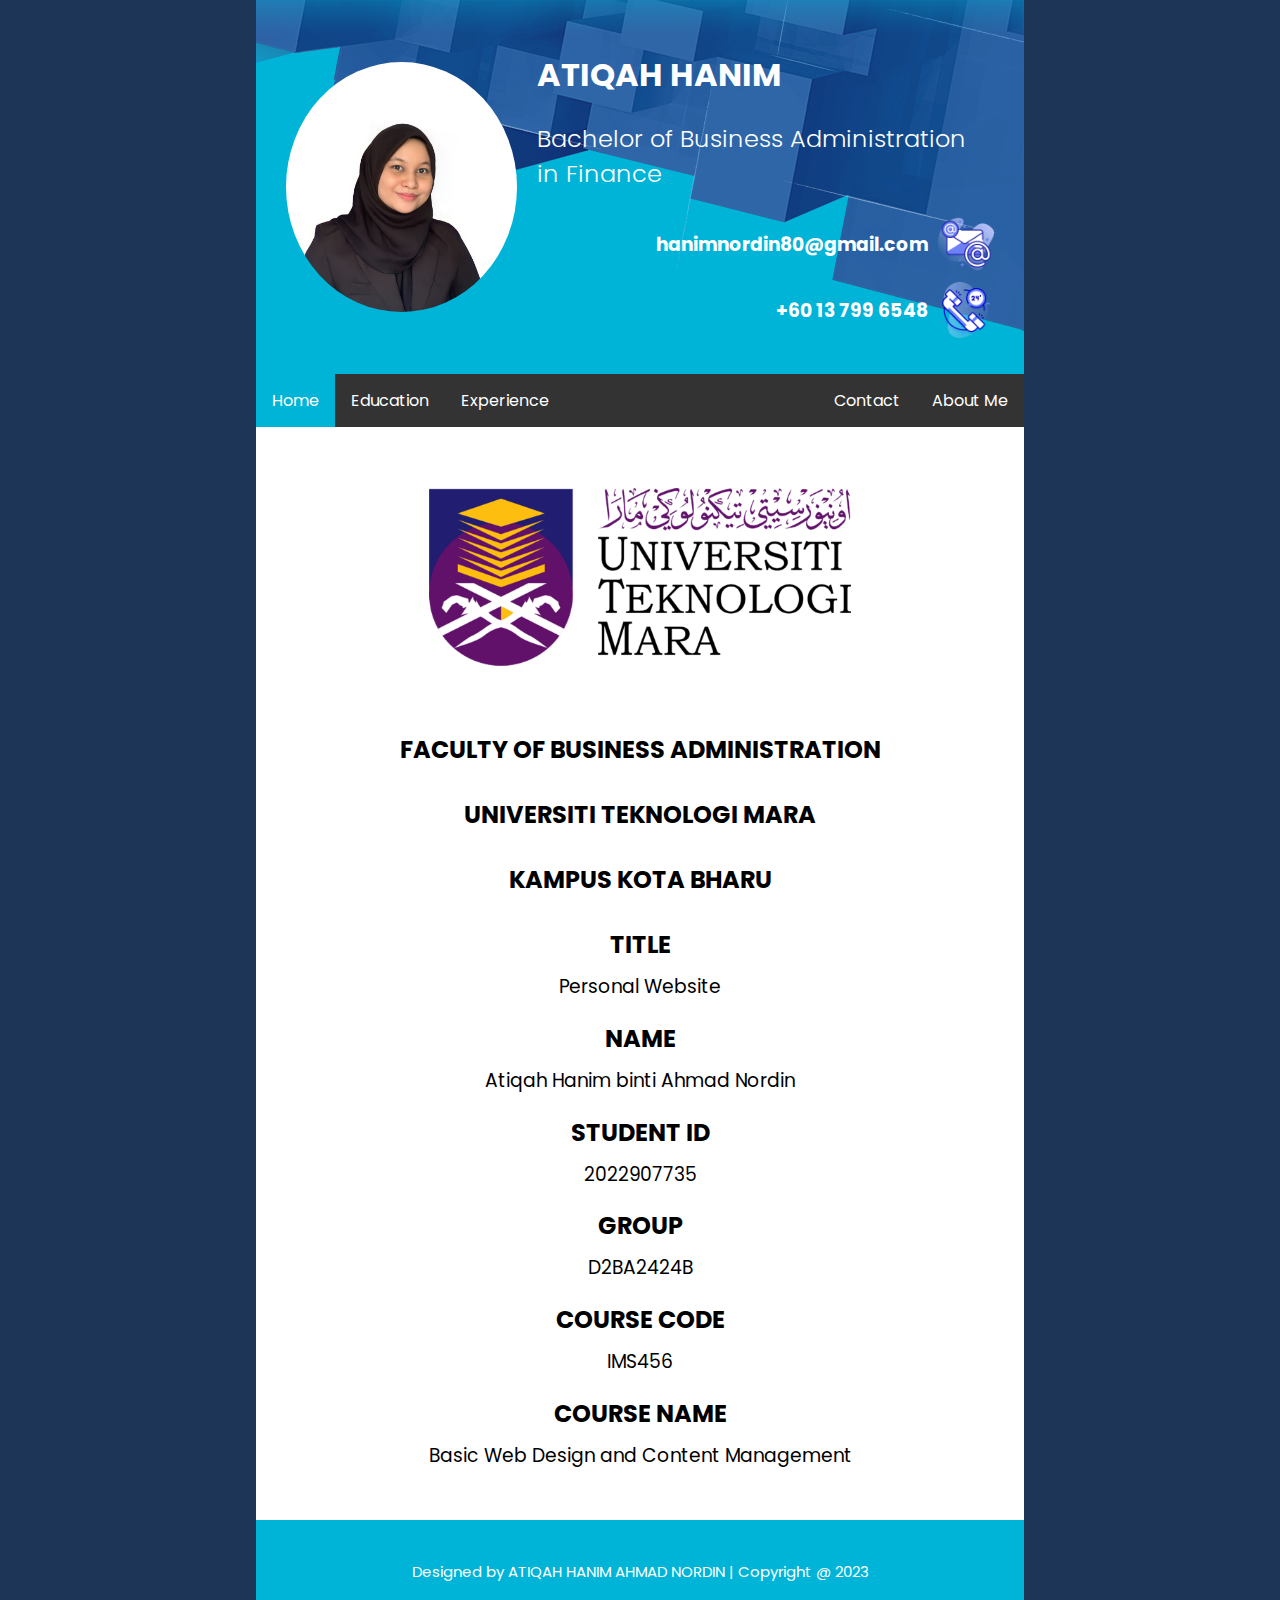
<file: index.html>
<!DOCTYPE html>
<html lang="en">

<head>
    <meta charset="UTF-8">
    <meta name="viewport" content="width=device-width, initial-scale=1.0">
    <title>Personal Website</title>

    <link rel="stylesheet" href="css/global.css">
    <link rel="stylesheet" href="css/home.css">
</head>

<body>
    <header>
        <div class="banner">
            <div class="header-avatar">
                <img src="assets/images/self-pic.JPG" alt="self">
            </div>
            <div class="header-text">
                <h1>Atiqah Hanim</h1>
                <h2>Bachelor of Business Administration in Finance</h2>
                <div class="header-info">
                    <div>
                        <h3>hanimnordin80@gmail.com</h3> <img class="icon" src="assets/icons/email.png" alt="email">
                    </div>
                    <div>
                        <h3>+60 13 799 6548</h3> <img class="icon" src="assets/icons/phone.png" alt="email">
                    </div>
                </div>
            </div>

        </div>
        <nav>
            <ul class="topnav">
                <li><a class="active" href="https://hanimnordin.github.io/23_IMS456_IA_BA2424B/index.html">Home</a></li>
                <li><a href="https://hanimnordin.github.io/23_IMS456_IA_BA2424B/education.html">Education</a></li>
                <li><a href="https://hanimnordin.github.io/23_IMS456_IA_BA2424B/experience.html">Experience</a></li>
                <li class="right"><a href="https://hanimnordin.github.io/23_IMS456_IA_BA2424B/about-me.html">About Me</a></li>
                <li class="right"><a href="https://hanimnordin.github.io/23_IMS456_IA_BA2424B/contact.html">Contact</a></li>
            </ul>
        </nav>
    </header>

    <section class="content">
        <div class="content-home">
            <img class="logo-home" src="assets/images/uitm-logo.png" alt="uitm">
            <h2 class="label">Faculty of Business Administration</h2>
            <h2 class="label">Universiti Teknologi MARA</h2>
            <h2 class="label">Kampus Kota Bharu</h2>
            <h2 class="label">Title</h2>
            <h3>Personal Website</h3>
            <h2 class="label">Name</h2>
            <h3>Atiqah Hanim binti Ahmad Nordin</h3>
            <h2 class="label">Student ID</h2>
            <h3>2022907735</h3>
            <h2 class="label">Group</h2>
            <h3>D2BA2424B</h3>
            <h2 class="label">Course Code</h2>
            <h3>IMS456</h3>
            <h2 class="label">Course Name</h2>
            <h3>Basic Web Design and Content Management</h3>
        </div>
    </section>

    <footer class="footer">
        <p>Designed by ATIQAH HANIM AHMAD NORDIN | Copyright @ 2023</p>
    </footer>
</body>

</html>
</file>
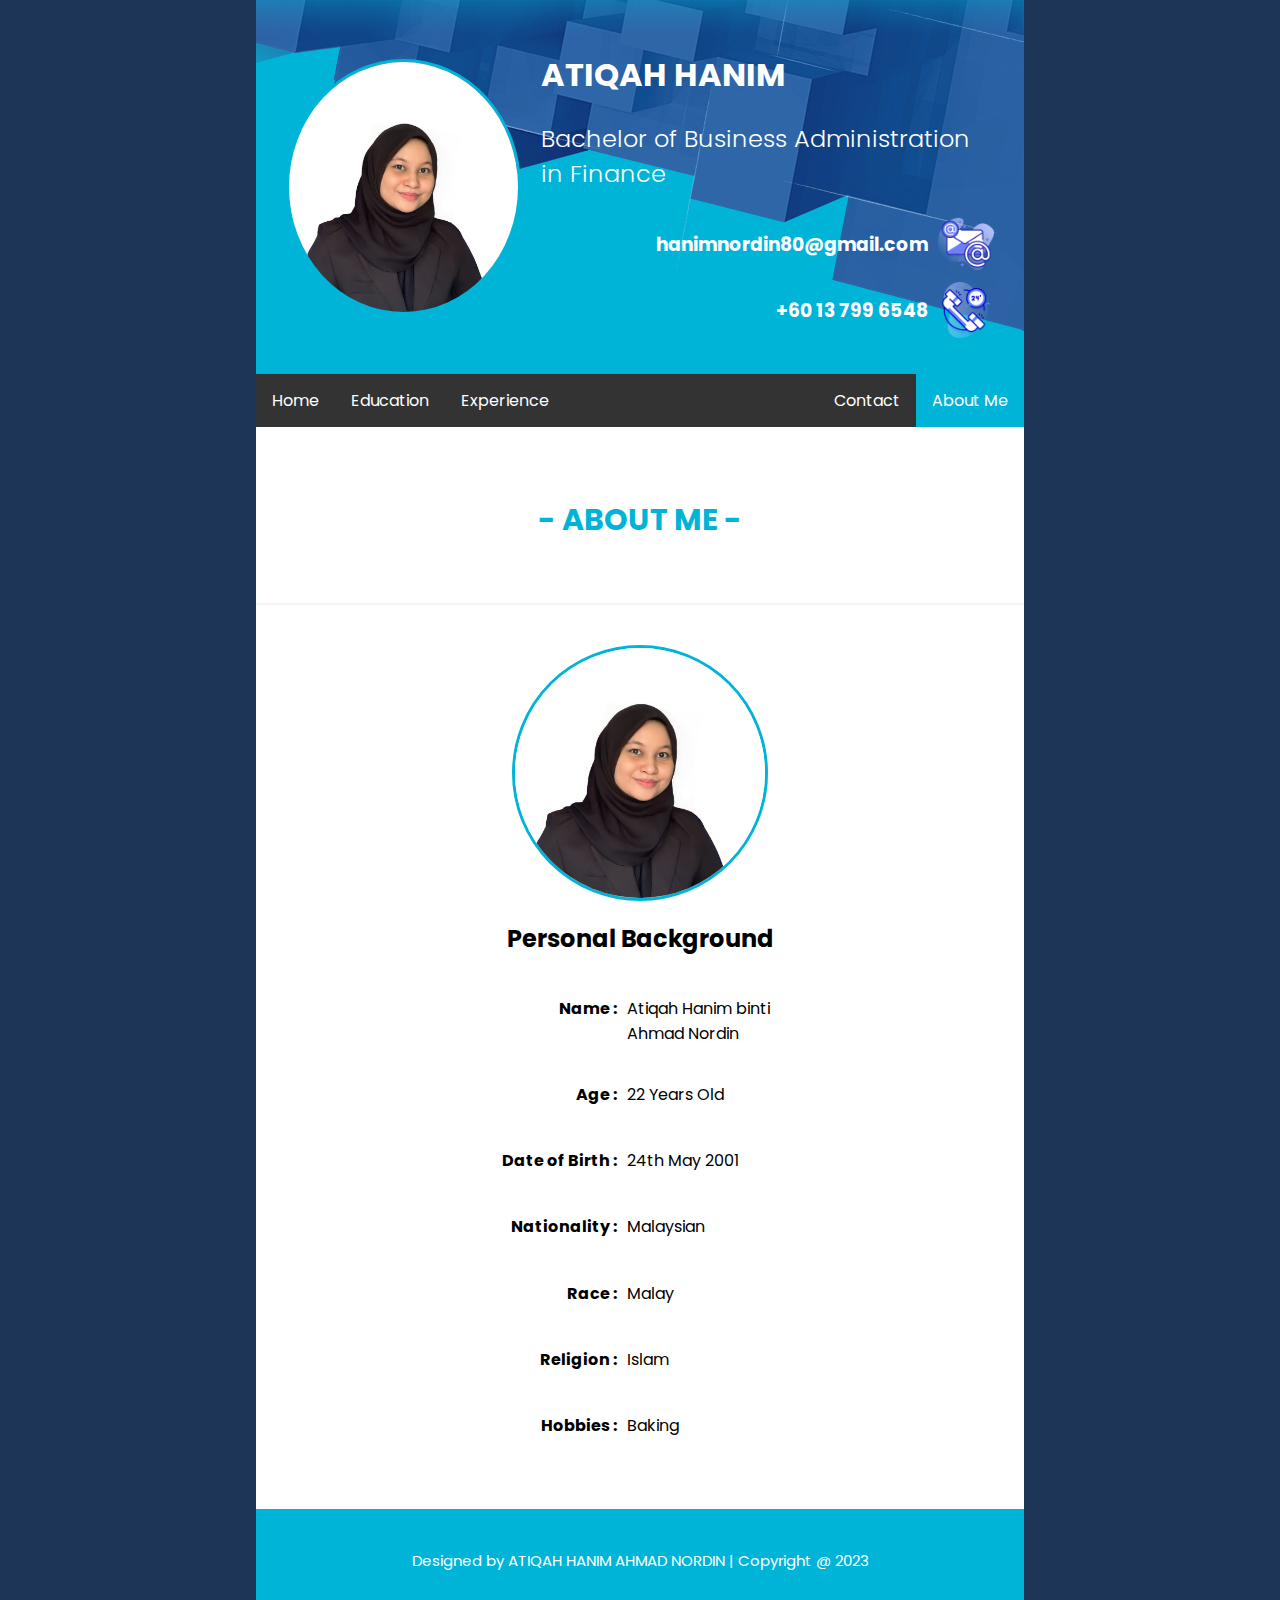
<file: about-me.html>
<!DOCTYPE html>
<html lang="en">

<head>
    <meta charset="UTF-8">
    <meta name="viewport" content="width=device-width, initial-scale=1.0">
    <title>Personal Website</title>

    <link rel="stylesheet" href="css/global.css">
    <link rel="stylesheet" href="css/about-me.css">
</head>

<body>
    <header>
        <div class="banner">
            <div class="header-avatar">
                <img src="assets/images/self-pic.JPG" alt="self">
            </div>
            <div class="header-text">
                <h1>Atiqah Hanim</h1>
                <h2>Bachelor of Business Administration in Finance</h2>
                <div class="header-info">
                    <div>
                        <h3>hanimnordin80@gmail.com</h3> <img class="icon" src="assets/icons/email.png" alt="email">
                    </div>
                    <div>
                        <h3>+60 13 799 6548</h3> <img class="icon" src="assets/icons/phone.png" alt="email">
                    </div>
                </div>
            </div>
        </div>
        <nav>
            <ul class="topnav">
                <li><a  href="https://hanimnordin.github.io/23_IMS456_IA_BA2424B/index.html">Home</a></li>
                <li><a  href="https://hanimnordin.github.io/23_IMS456_IA_BA2424B/education.html">Education</a></li>
                <li><a  href="https://hanimnordin.github.io/23_IMS456_IA_BA2424B/experience.html">Experience</a></li>
                <li class="right"><a class="active" href="https://hanimnordin.github.io/23_IMS456_IA_BA2424B/about-me.html">About Me</a></li>
                <li class="right"><a  href="https://hanimnordin.github.io/23_IMS456_IA_BA2424B/contact.html">Contact</a></li>
            </ul>
        </nav>
    </header>

    <section class="content">
        <div class="content-about">
            <h1 class="title">- About Me -</h1>
            <div class="divider"></div>
            
            <div class="header-avatar">
                <img src="assets/images/self-pic.JPG" alt="self">
            </div>
            
            <h2>Personal Background</h2>

            <div class="wrapper-info">
                <div class="info">
                    <h4>Name : </h4>
                    <p> Atiqah Hanim binti Ahmad Nordin</p>
                </div>
                <div class="info">
                    <h4>Age : </h4>
                    <p> 22 Years Old</p>
                </div>
                <div class="info">
                    <h4>Date of Birth : </h4>
                    <p> 24th May 2001</p>
                </div>
                <div class="info">
                    <h4>Nationality : </h4>
                    <p> Malaysian</p>
                </div>
                <div class="info">
                    <h4>Race : </h4>
                    <p> Malay</p>
                </div>
                <div class="info">
                    <h4>Religion : </h4>
                    <p> Islam</p>
                </div>
                <div class="info">
                    <h4>Hobbies : </h4>
                    <p> Baking</p>
            </div>
            </div>
          
        </div>
    </section>

    <footer class="footer">
        <p>Designed by ATIQAH HANIM AHMAD NORDIN | Copyright @ 2023</p>
    </footer>
</body>

</html>
</file>
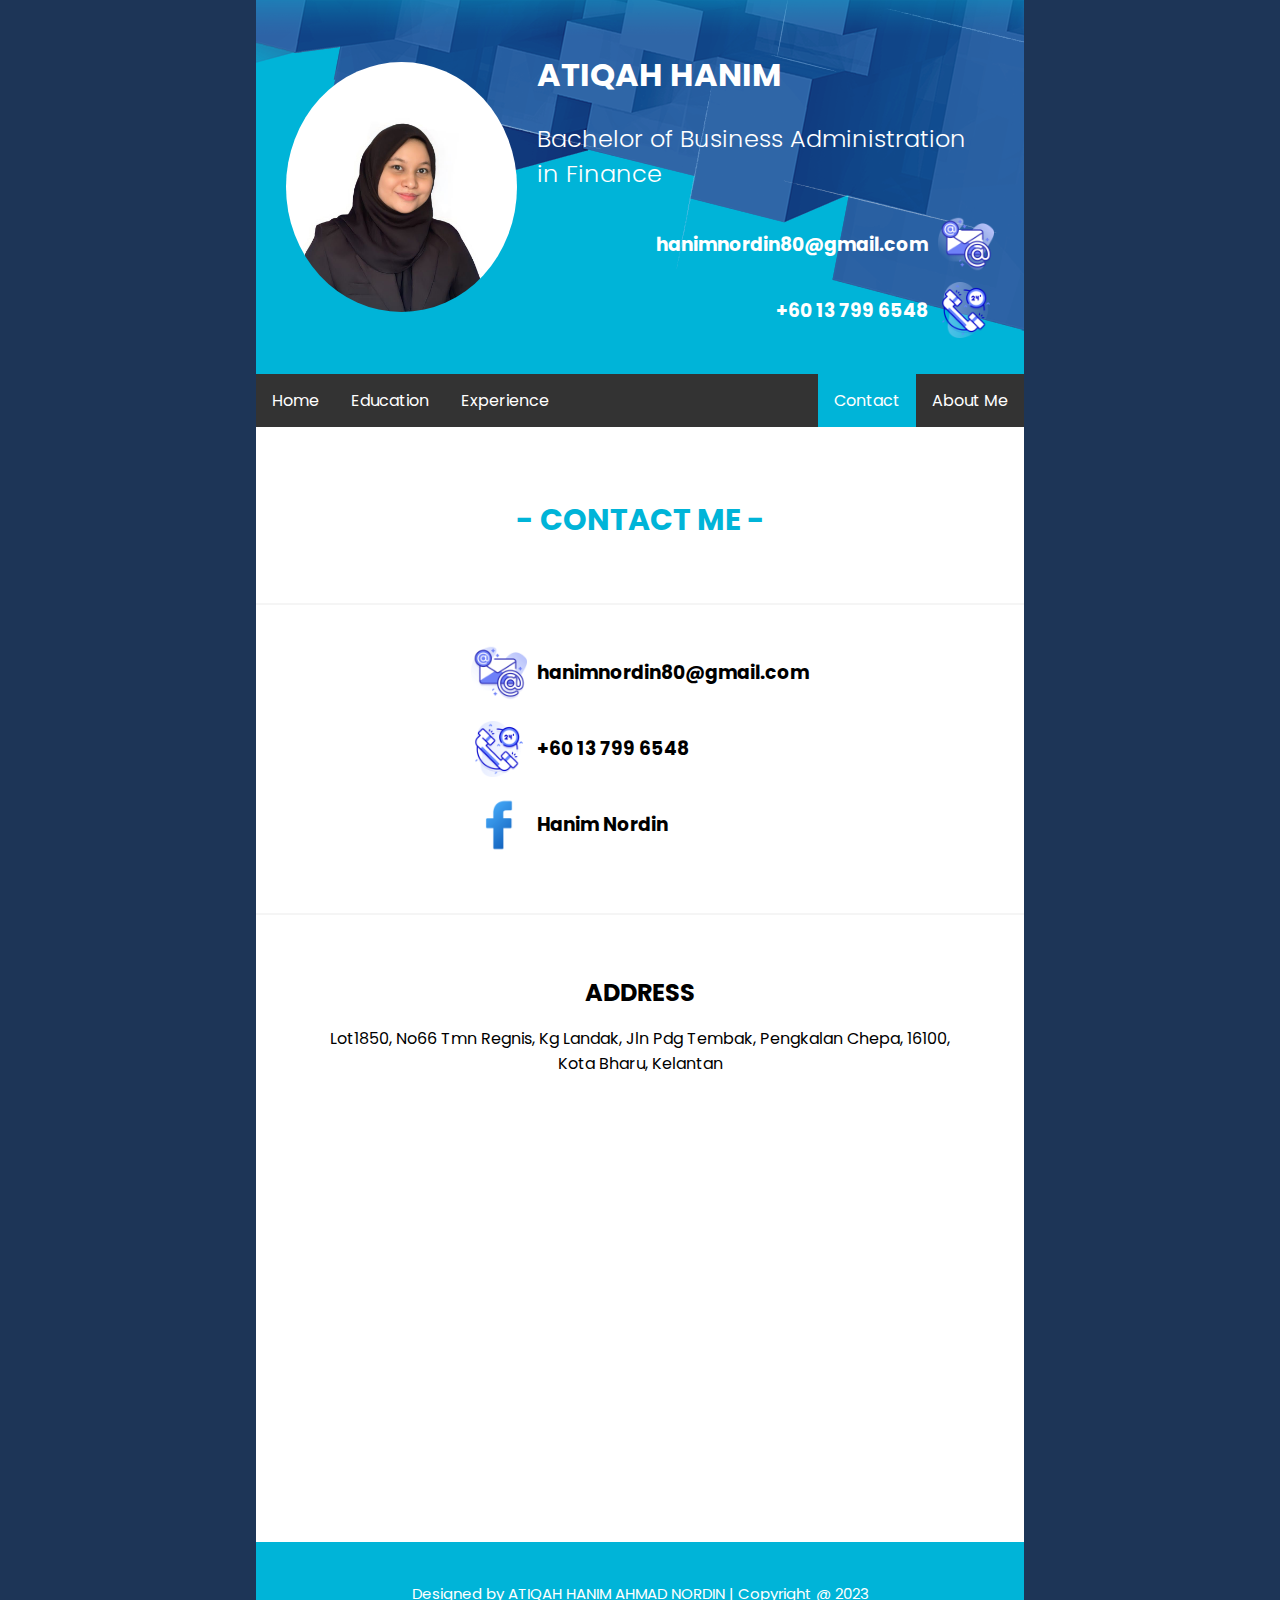
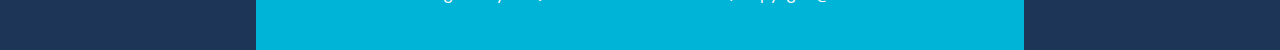
<file: contact.html>
<!DOCTYPE html>
<html lang="en">

<head>
    <meta charset="UTF-8">
    <meta name="viewport" content="width=device-width, initial-scale=1.0">
    <title>Hanim Biography</title>

    <link rel="stylesheet" href="css/global.css">
    <link rel="stylesheet" href="css/contact.css">
</head>

<body>
    <header>
        <div class="banner">
            <div class="header-avatar">
                <img src="assets/images/self-pic.JPG" alt="self">
            </div>
            <div class="header-text">
                <h1>Atiqah Hanim</h1>
                <h2>Bachelor of Business Administration in Finance</h2>
                <div class="header-info">
                    <div>
                        <h3>hanimnordin80@gmail.com</h3> <img class="icon" src="assets/icons/email.png" alt="email">
                    </div>
                    <div>
                        <h3>+60 13 799 6548</h3> <img class="icon" src="assets/icons/phone.png" alt="email">
                    </div>
                </div>
            </div>

        </div>
        <nav>
            <ul class="topnav">
                <li><a  href="https://hanimnordin.github.io/23_IMS456_IA_BA2424B/index.html">Home</a></li>
                <li><a  href="https://hanimnordin.github.io/23_IMS456_IA_BA2424B/education.html">Education</a></li>
                <li><a  href="https://hanimnordin.github.io/23_IMS456_IA_BA2424B/experience.html">Experience</a></li>
                <li class="right"><a href="https://hanimnordin.github.io/23_IMS456_IA_BA2424B/about-me.html">About Me</a></li>
                <li class="right"><a class="active" href="https://hanimnordin.github.io/23_IMS456_IA_BA2424B/contact.html">Contact</a></li>
            </ul>
        </nav>
    </header>

    <section class="content">
        <div class="content-contact">
            <h1 class="title">- Contact Me -</h1>
            <div class="divider"></div>

            <div class="parent-info">
                <div class="info">
                    <img class="icon" src="assets/icons/email.png" alt="email">
                    <h3>hanimnordin80@gmail.com</h3>
                </div>

                <div class="info">
                    <img class="icon" src="assets/icons/phone.png" alt="phone">
                    <h3>+60 13 799 6548</h3>
                </div>
                    
                <div class="info">
                    <img class="icon" src="assets/icons/facebook.png" alt="fb">
                    <h3>Hanim Nordin</h3>
                </div>
            </div>
           
        
            <div class="divider"></div>
            <h2>ADDRESS</h2>
            <p class="address">Lot1850, No66 Tmn Regnis, Kg Landak, Jln Pdg Tembak, Pengkalan Chepa, 16100, Kota Bharu, Kelantan</p>
            <!-- Maps -->
            <div class="mapouter"><div class="gmap_canvas"><iframe class="gmap_iframe" frameborder="0" scrolling="no" marginheight="0" marginwidth="0" src="https://maps.google.com/maps?width=600&amp;height=400&amp;hl=en&amp;q=Lot1850, No66 Tmn Regnis, Kg Landak, Jln Pdg Tembak, Pengkalan Chepa, 16100, Kota Bharu, Kelantan&amp;t=&amp;z=14&amp;ie=UTF8&amp;iwloc=B&amp;output=embed"></iframe><a href="https://connectionsgame.org/">Connections NYT</a></div><style>.mapouter{position:relative;text-align:right;width:600px;height:400px;}.gmap_canvas {overflow:hidden;background:none!important;width:600px;height:400px;}.gmap_iframe {width:600px!important;height:400px!important;}</style></div>

        </div>
    </section>

    <footer class="footer">
        <p>Designed by ATIQAH HANIM AHMAD NORDIN | Copyright @ 2023</p>
    
    </footer>
</body>

</html>
</file>
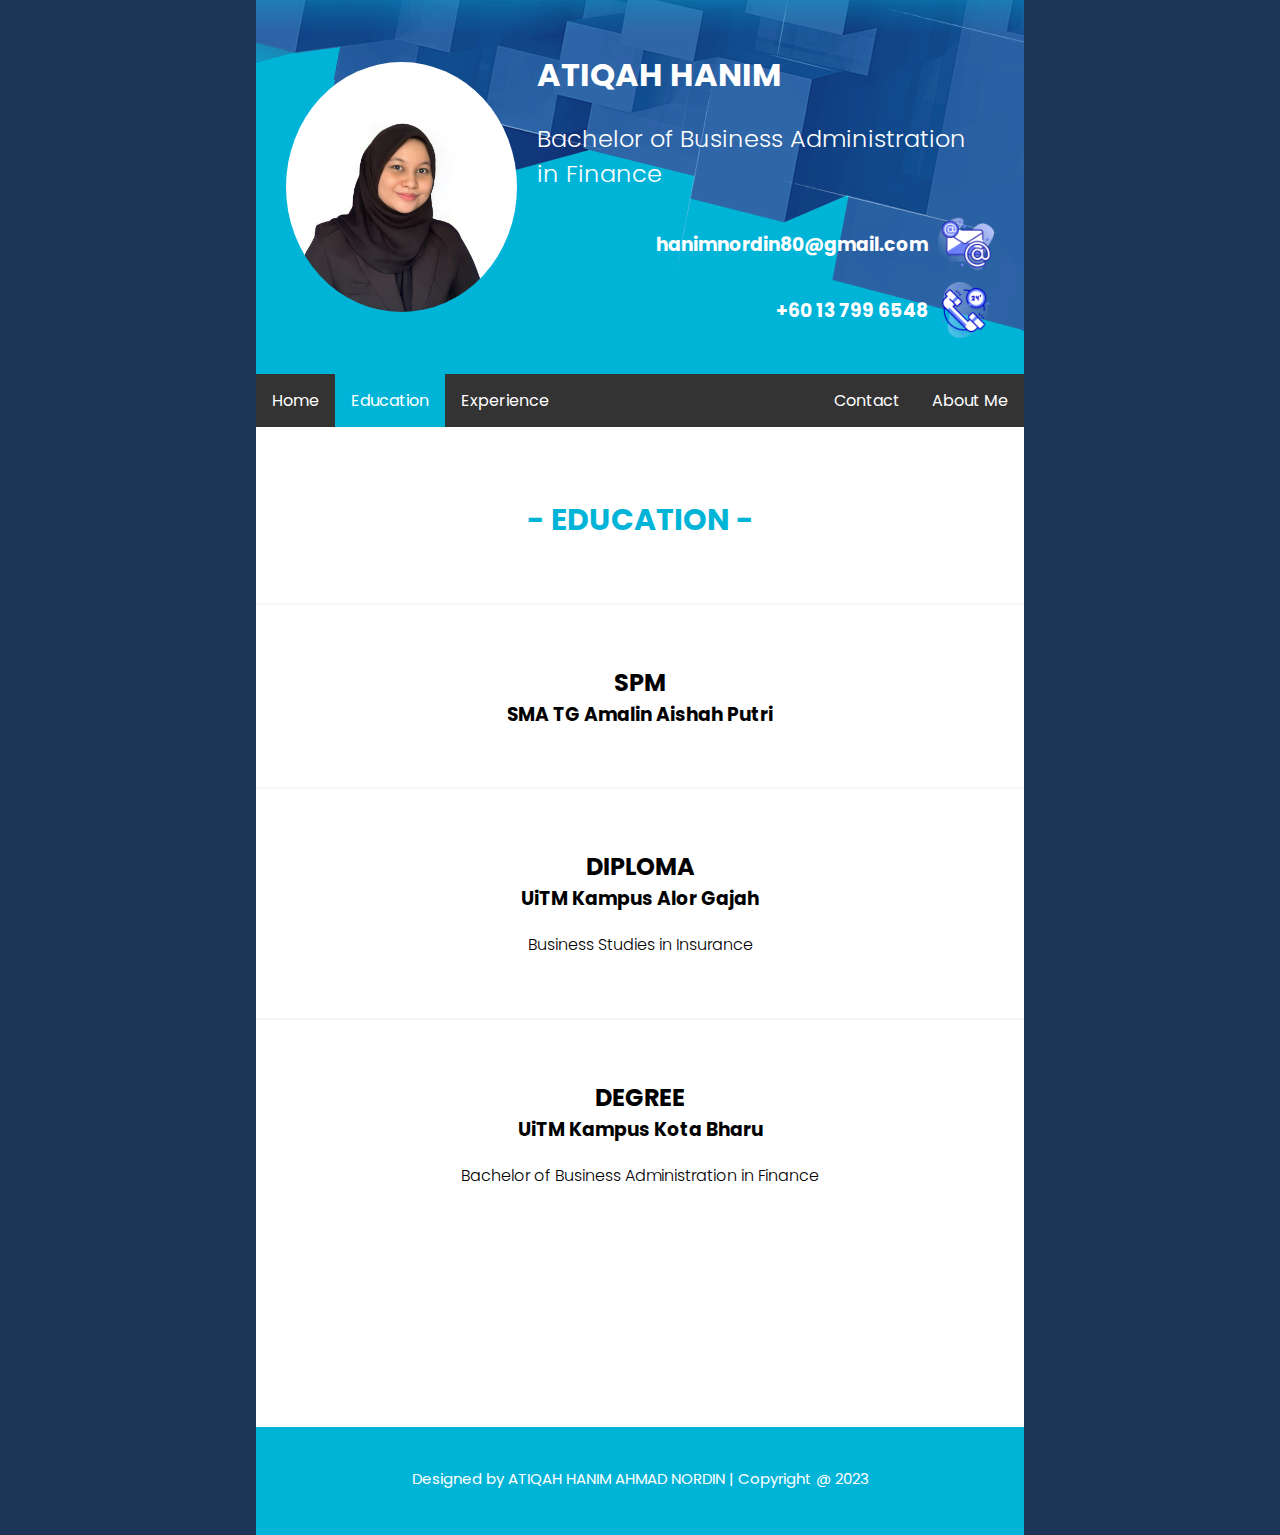
<file: education.html>
<!DOCTYPE html>
<html lang="en">

<head>
    <meta charset="UTF-8">
    <meta name="viewport" content="width=device-width, initial-scale=1.0">
    <title>Hanim Biography</title>

    <link rel="stylesheet" href="css/global.css">
    <link rel="stylesheet" href="css/education.css">
</head>

<body>
    <header>
        <div class="banner">
            <div class="header-avatar">
                <img src="assets/images/self-pic.JPG" alt="self">
            </div>
            <div class="header-text">
                <h1>Atiqah Hanim</h1>
                <h2>Bachelor of Business Administration in Finance</h2>
                <div class="header-info">
                    <div>
                        <h3>hanimnordin80@gmail.com</h3> <img class="icon" src="assets/icons/email.png" alt="email">
                    </div>
                    <div>
                        <h3>+60 13 799 6548</h3> <img class="icon" src="assets/icons/phone.png" alt="email">
                    </div>
                </div>
            </div>

        </div>
        <nav>
            <ul class="topnav">
                <li><a  href="https://hanimnordin.github.io/23_IMS456_IA_BA2424B/index.html">Home</a></li>
                <li><a class="active" href="https://hanimnordin.github.io/23_IMS456_IA_BA2424B/education.html">Education</a></li>
                <li><a href="https://hanimnordin.github.io/23_IMS456_IA_BA2424B/experience.html">Experience</a></li>
                <li class="right"><a href="https://hanimnordin.github.io/23_IMS456_IA_BA2424B/about-me.html">About Me</a></li>
                <li class="right"><a href="https://hanimnordin.github.io/23_IMS456_IA_BA2424B/contact.html">Contact</a></li>
            </ul>
        </nav>
    </header>

    <section class="content">
        <div class="content-edu">
            <h1 class="title">- Education -</h1>

            <div class="divider"></div>

            <h2>SPM</h2>
            <h3>SMA TG Amalin Aishah Putri</h3>

            <div class="divider"></div>

            <h2>DIPLOMA</h2>
            <h3>UiTM Kampus Alor Gajah</h3>
            <h4>Business Studies in Insurance</h4>

            <div class="divider"></div>


            <h2>DEGREE</h2>
            <h3>UiTM Kampus Kota Bharu </h3>
            <h4>Bachelor of Business Administration in Finance</h4>

        </div>
    </section>

    <footer class="footer">
        <p>Designed by ATIQAH HANIM AHMAD NORDIN | Copyright @ 2023</p>

    </footer>
</body>

</html>
</file>
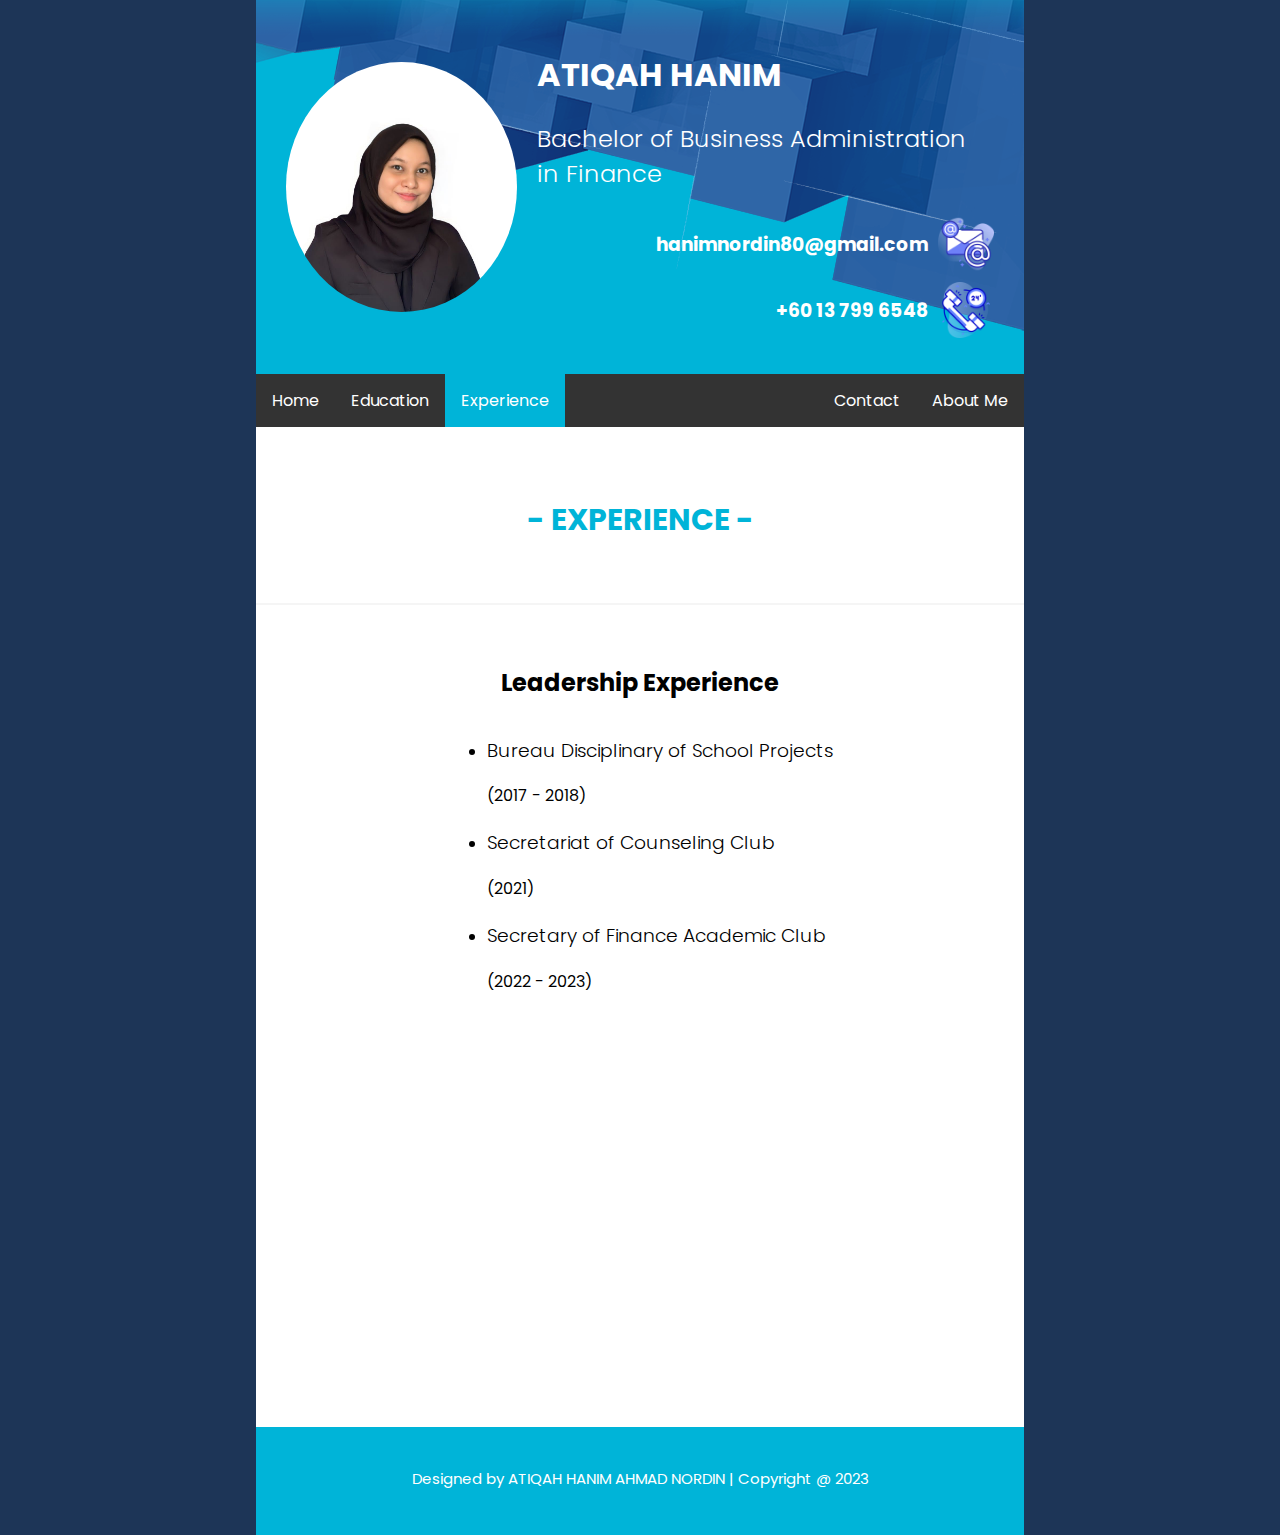
<file: experience.html>
<!DOCTYPE html>
<html lang="en">

<head>
    <meta charset="UTF-8">
    <meta name="viewport" content="width=device-width, initial-scale=1.0">
    <title>Hanim Biography</title>

    <link rel="stylesheet" href="css/global.css">
    <link rel="stylesheet" href="css/experience.css">
</head>

<body>
    <header>
        <div class="banner">
            <div class="header-avatar">
                <img src="assets/images/self-pic.JPG" alt="self">
            </div>
            <div class="header-text">
                <h1>Atiqah Hanim</h1>
                <h2>Bachelor of Business Administration in Finance</h2>
                <div class="header-info">
                    <div>
                        <h3>hanimnordin80@gmail.com</h3> <img class="icon" src="assets/icons/email.png" alt="email">
                    </div>
                    <div>
                        <h3>+60 13 799 6548</h3> <img class="icon" src="assets/icons/phone.png" alt="email">
                    </div>
                </div>
            </div>

        </div>
        <nav>
            <ul class="topnav">
                <li><a  href="https://hanimnordin.github.io/23_IMS456_IA_BA2424B/index.html">Home</a></li>
                <li><a  href="https://hanimnordin.github.io/23_IMS456_IA_BA2424B/education.html">Education</a></li>
                <li><a class="active" href="https://hanimnordin.github.io/23_IMS456_IA_BA2424B/experience.html">Experience</a></li>
                <li class="right"><a href="https://hanimnordin.github.io/23_IMS456_IA_BA2424B/about-me.html">About Me</a></li>
                <li class="right"><a href="https://hanimnordin.github.io/23_IMS456_IA_BA2424B/contact.html">Contact</a></li>
            </ul>
        </nav>
    </header>

    <section class="content">
        <div class="content-exp">
            <h1 class="title">- Experience -</h1>

            <div class="divider"></div>

            <h2>Leadership Experience</h2>

            <ul>
                <li>
                    <h3>Bureau Disciplinary of School Projects</h3>
                    <p>(2017 - 2018)</p>
                </li>
                <li>
                    <h3>Secretariat of Counseling Club</h3>
                    <p>(2021)</p>
                </li>
                <li>
                    <h3>Secretary of Finance Academic Club</h3>
                    <p>(2022 - 2023)</p>
                </li>
            </ul>


        </div>
    </section>

    <footer class="footer">
        <p>Designed by ATIQAH HANIM AHMAD NORDIN | Copyright @ 2023</p>
        
    </footer>
</body>

</html>
</file>
<file: css/global.css>
@import url('https://fonts.googleapis.com/css2?family=Poppins:wght@300;400;700&display=swap');

:root {
    --primary-color: #00b4d8;
}

body {
    margin: 0;
    margin-left: 20%;
    margin-right: 20%;
    font-family: 'Poppins', sans-serif;
    background-color: #1d3557;
}

/* ------------------------Nav-------------------------- */

ul.topnav {
    list-style-type: none;
    margin: 0;
    padding: 0;
    overflow: hidden;
    background-color: #333;
}

ul.topnav li {
    float: left;
}

ul.topnav li a {
    display: block;
    color: white;
    text-align: center;
    padding: 14px 16px;
    text-decoration: none;
}

ul.topnav li a:hover:not(.active) {
    background-color: #111;
}

ul.topnav li a.active {
    background-color: var(--primary-color);
}

ul.topnav li.right {
    float: right;
}

img.icon {
    width: 56px;
    height: 56px;
}

/* ------------------------Header-------------------------- */

.banner {
    display: flex;
    align-items: center;
    padding: 30px;
    background-color: var(--primary-color);
    background-image: url(https://hanimnordin.github.io/23_IMS456_IA_BA2424B/assets/images/header-bg.png);
    background-repeat: no-repeat;
    background-position-x: right;
}

.header-avatar {
    height: 250px;
    width: 250px;
}

.header-avatar>img {
    height: 100%;
    width: 100%;
    border-radius: 50%;
    object-fit: cover;
}

.header-text {
    color: white;
    padding-left: 20px;
    width: 70%;
}

.header-text>h1 {
    text-transform: uppercase;
}

.header-text>h2 {
    font-weight: 300;
}

.header-info {
    text-align: end;
}

.header-info>div {
    display: flex;
    justify-content: end;
    align-items: center;
    gap: 10px;
}

/* ------------------------Content-------------------------- */
.content {
    min-height: 100vh;
    background-color: white;
    padding: 50px 0px;
}

.title {
    text-transform: uppercase;
    color: var(--primary-color);
    font-size: 30px;
}

.divider {
    width: 100%;
    height: 2px;
    background-color: whitesmoke;
    margin: 40px;
}

/* ------------------------Footer-------------------------- */

.footer {
    display: flex;
    flex-direction: column;
    justify-content: center;
    align-items: center;
    padding: 40px;
    background-color: var(--primary-color);
}

.footer>p {
    margin: 0;
    font-size: 15px;
    padding-bottom: 5px;
    color: white;
}

@media screen and (max-width: 600px) {

    body {
        margin: 0;
    }

    ul.topnav li.right,
    ul.topnav li {
        float: none;
    }

    .banner {
        flex-direction: column;
    }

    .header-text {
        padding: 0;
        width: 100%;
    }

    img.icon {
        width: 48px;
        height: 48px;
    }

    .header-info>div>h3 {
        margin: 0px;
    }
}

@media screen and (max-width: 1080px) {
    body {
        margin: 0;
    }

    ul.topnav li.right,
    ul.topnav li {
        float: none;
    }
}
</file>
<file: css/home.css>
.content-home {
    display: flex;
    flex-direction: column;
    justify-content: center;
    align-items: center;

}

.logo-home {
    width: 450px;
    margin-bottom: 40px;
}

.label {
    text-transform: uppercase;
    margin-bottom: 10px;
    text-align: center;
}

.label+h3 {
    margin: 0px;
    font-weight: 400;
}

@media screen and (max-width: 600px) {
    .content-home {
        padding: 50px 20px;
    }

    .logo-home {
        width: 400px;
    }
}
</file>
<file: css/about-me.css>
.content-about {
    display: flex;
    flex-direction: column;
    align-items: center;
}

.content-about h2 {
    margin-bottom: 20px;
}

.header-avatar {
    border-style: solid;
    border-width: 3px;
    border-radius: 50%;
    border-color: var(--primary-color);
}

.wrapper-info {
    width: 45%;
}

.info {
    display: flex;
    align-items: start;
    justify-content: left;
    width: 100%;
    gap: 10px;
    margin-top: 20px;
}

.info>h4 {
    margin-top: 0;
    text-align: right;
    min-width: 150px;
}

.info>p {
    margin-top: 0;
}

@media screen and (max-width: 600px) {
    .wrapper-info {
        width: 70%;
    }

    .info {
        flex-direction: column;
    }

    .info>h4 {
        text-align: left;
        margin-bottom: 0px;
    }
}
</file>
<file: css/contact.css>
.content-contact {
    display: flex;
    flex-direction: column;
    align-items: center;
}

.content-contact h2 {
    margin-bottom: 0px;
}

.content-contact h3 {
    margin: 0px;
}

.content-contact h4 {
    margin-top: 0px;
    font-weight: 300;
}

.address {
    text-align: center;
}

.parent-info {
    display: flex;
    flex-direction: column;
    justify-content: center;
    align-items: start;
}

.info {
    display: flex;
    margin-bottom: 20px;
    gap: 10px;
    align-items: center;
    justify-content: center;
}
</file>
<file: css/education.css>
.content-edu {
    display: flex;
    flex-direction: column;
    align-items: center;
}

.content-edu h2 {
    margin-bottom: 0px;
}

.content-edu h3 {
    margin-top: 0px;
}

.content-edu h4 {
    margin-top: 0px;
    font-weight: 300;
}
</file>
<file: css/experience.css>
.content-exp {
    display: flex;
    flex-direction: column;
    align-items: center;
}

.content-exp h2 {
    margin-bottom: 0px;
}

.content-exp h3 {
    margin-top: 20px;
    font-weight: 300;
}
</file>
